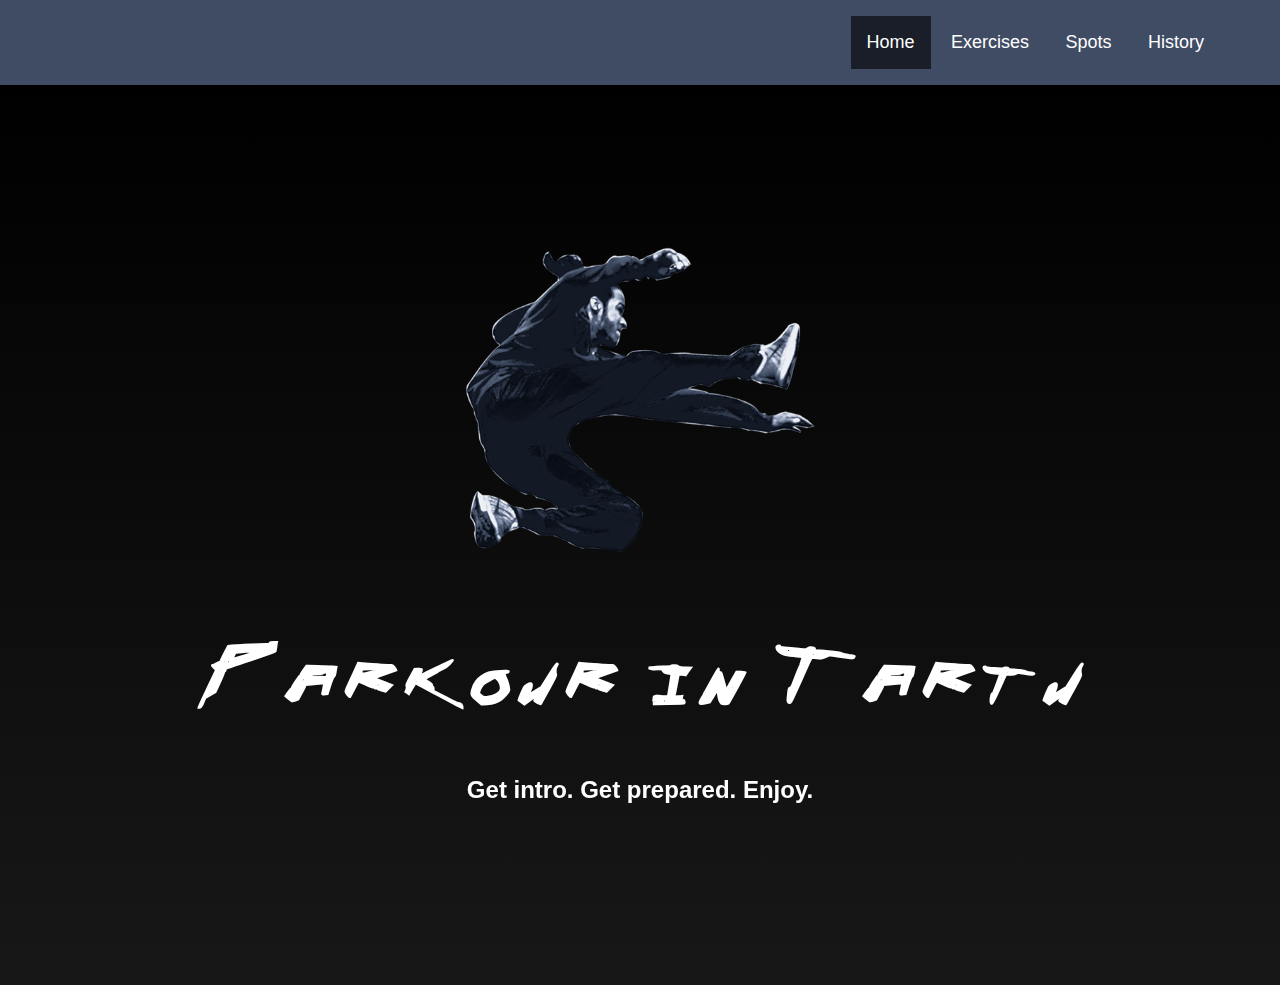
<file: index.html>
<!DOCTYPE html>
<html lang="en">

<head>
    <meta charset="UTF-8">
    <meta name="viewport" content="width=device-width, initial-scale=1.0">
    <link type="text/css" rel="stylesheet" href="styles.css" />
    <link type="text/css" rel="stylesheet" href="index.css" />
    <link rel="shortcut icon" href="icon.ico" />
    <link rel="icon" type="image/vnd.microsoft.icon" href="icon.ico">
    <link rel="icon" type="image/x-icon" href="icon.ico">
    <link rel="icon" href="icon.ico" />
    <title>Home</title>
</head>

<body>
    <div class="nav-bar">
        <nav>
            <ul>
                <li class="active"><a href="index.html">Home</a></li>
                <li><a href="exercises.html">Exercises</a></li>
                <li><a href="map-page.html">Spots</a></li>
                <li><a href="history.html">History</a></li>
            </ul>
        </nav>
    </div>

    <div class="container">
        <iframe
            src="https://www.youtube.com/embed/Qy8NJIedutQ?autoplay=1&amp;loop=1&amp;enablejsapi=1&amp;&amp;playerapiid=featuredytplayer&amp;controls=0&amp;modestbranding=1&amp;rel=0&amp;showinfo=0&amp;color=white&amp;iv_load_policy=3&amp;theme=light&amp;wmode=transparent&amp;mute=1"
            allow="autoplay" class="video"></iframe>

        <div class="filter"></div>

        <div class="content">
            <div class="vertical-allignment-center">
                <img alt="" src="img/parkour-logo.png" class="logo" />
                <h1 class="title">Parkour in Tartu</h1>
                <h2>Get intro. Get prepared. Enjoy.</h2>
            </div>
        </div>
    </div>

</body>

</html>
</file>
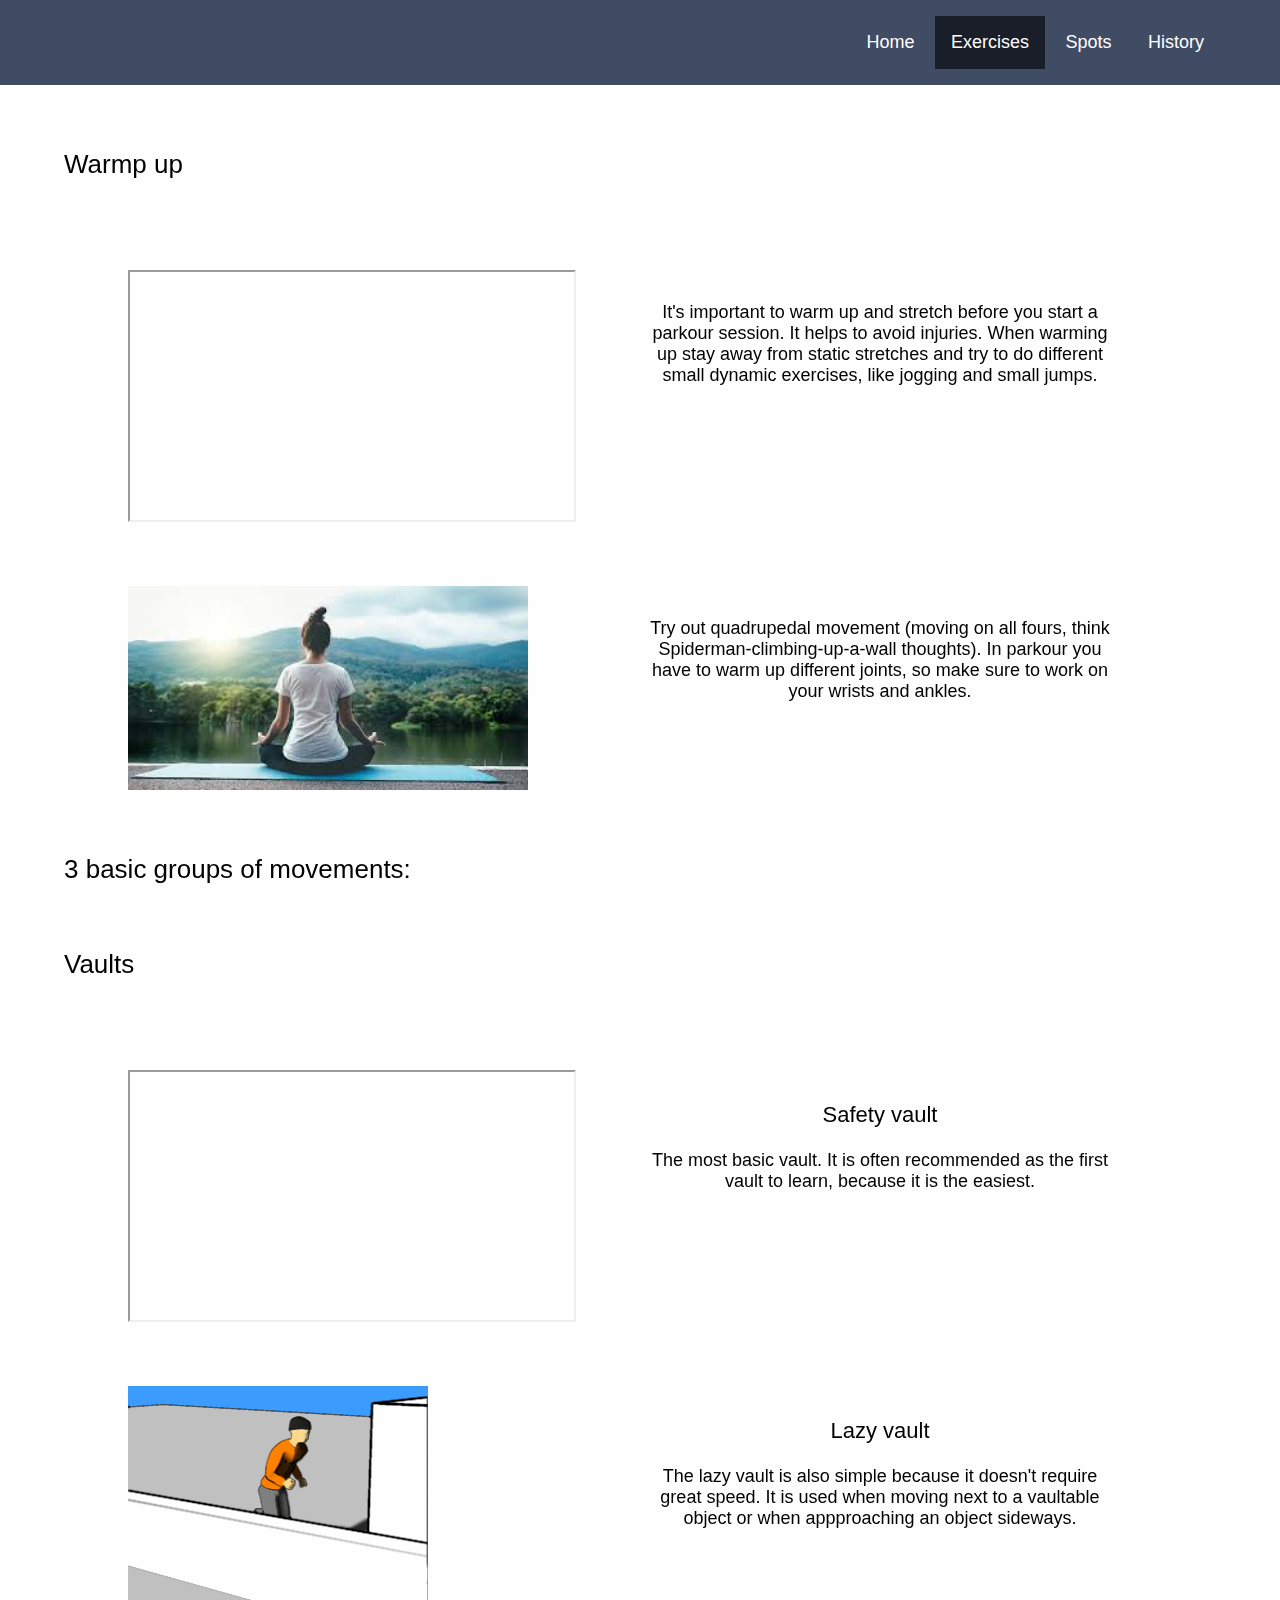
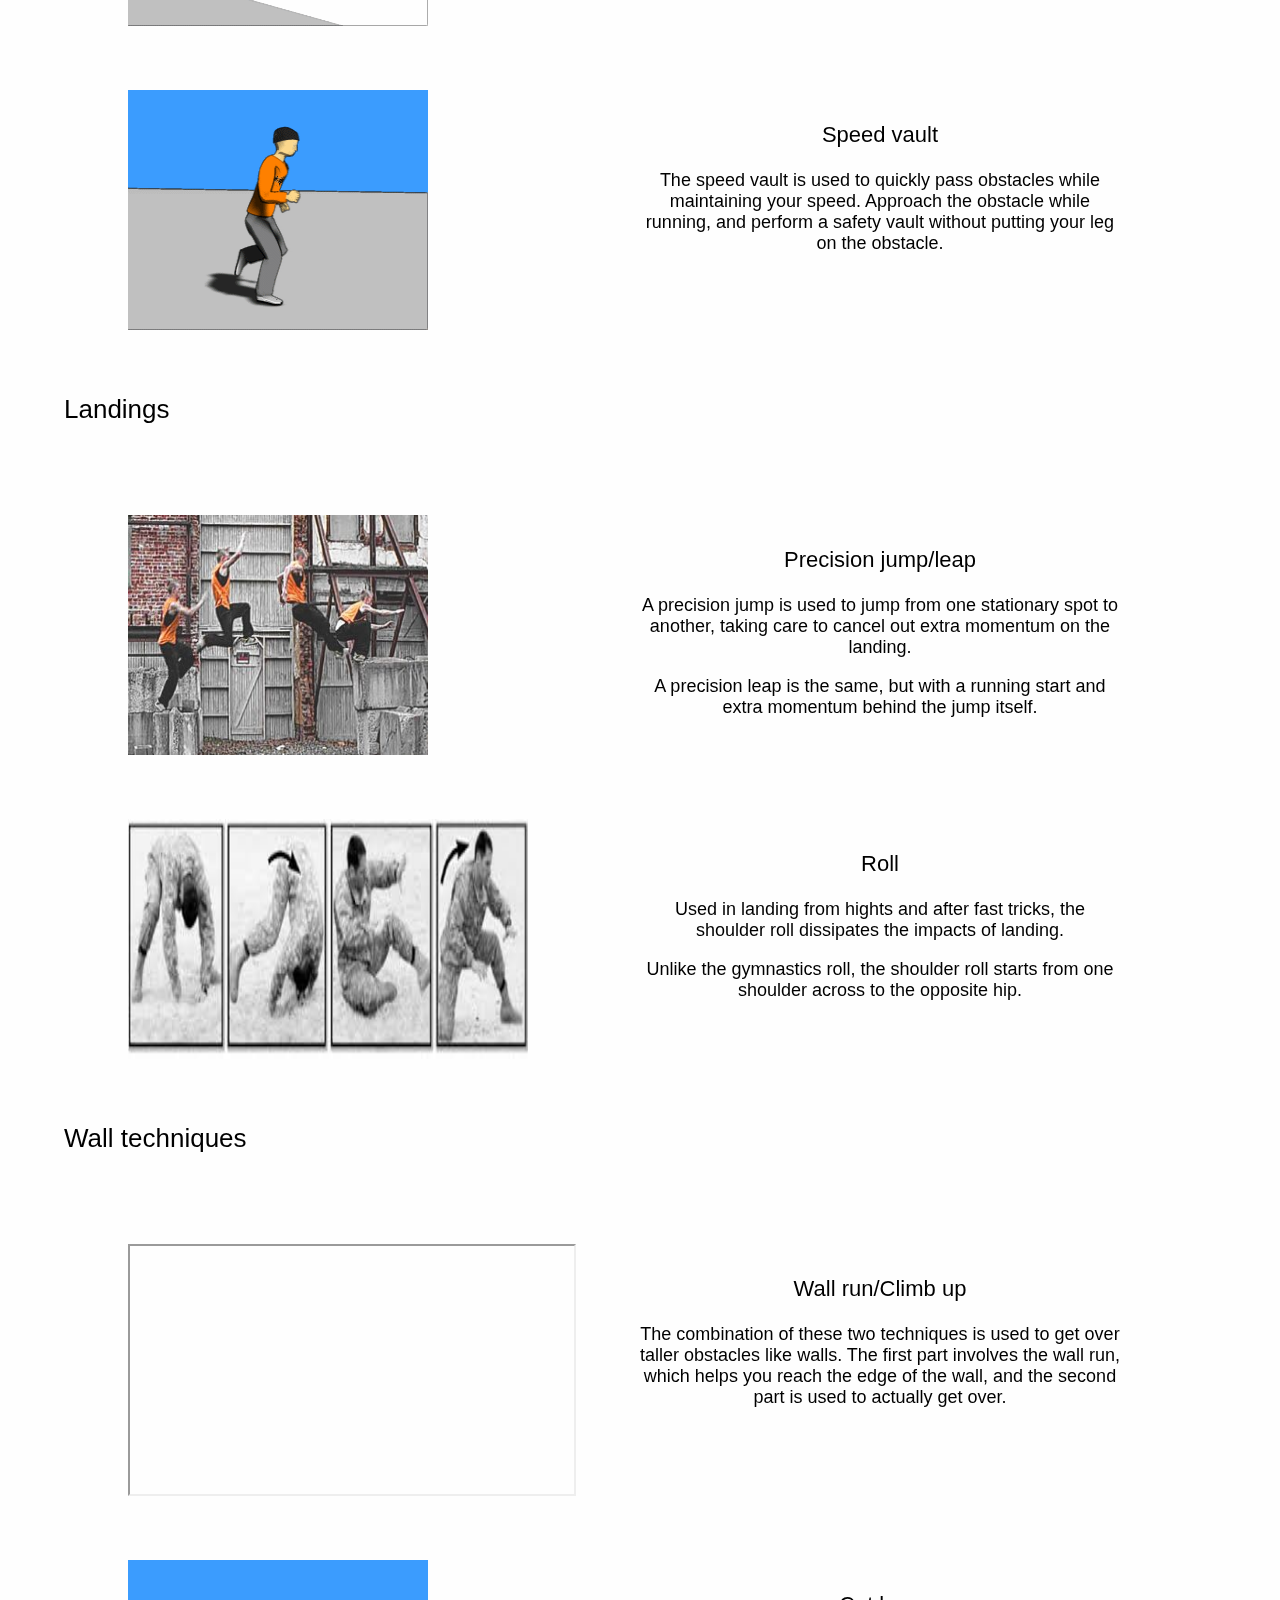
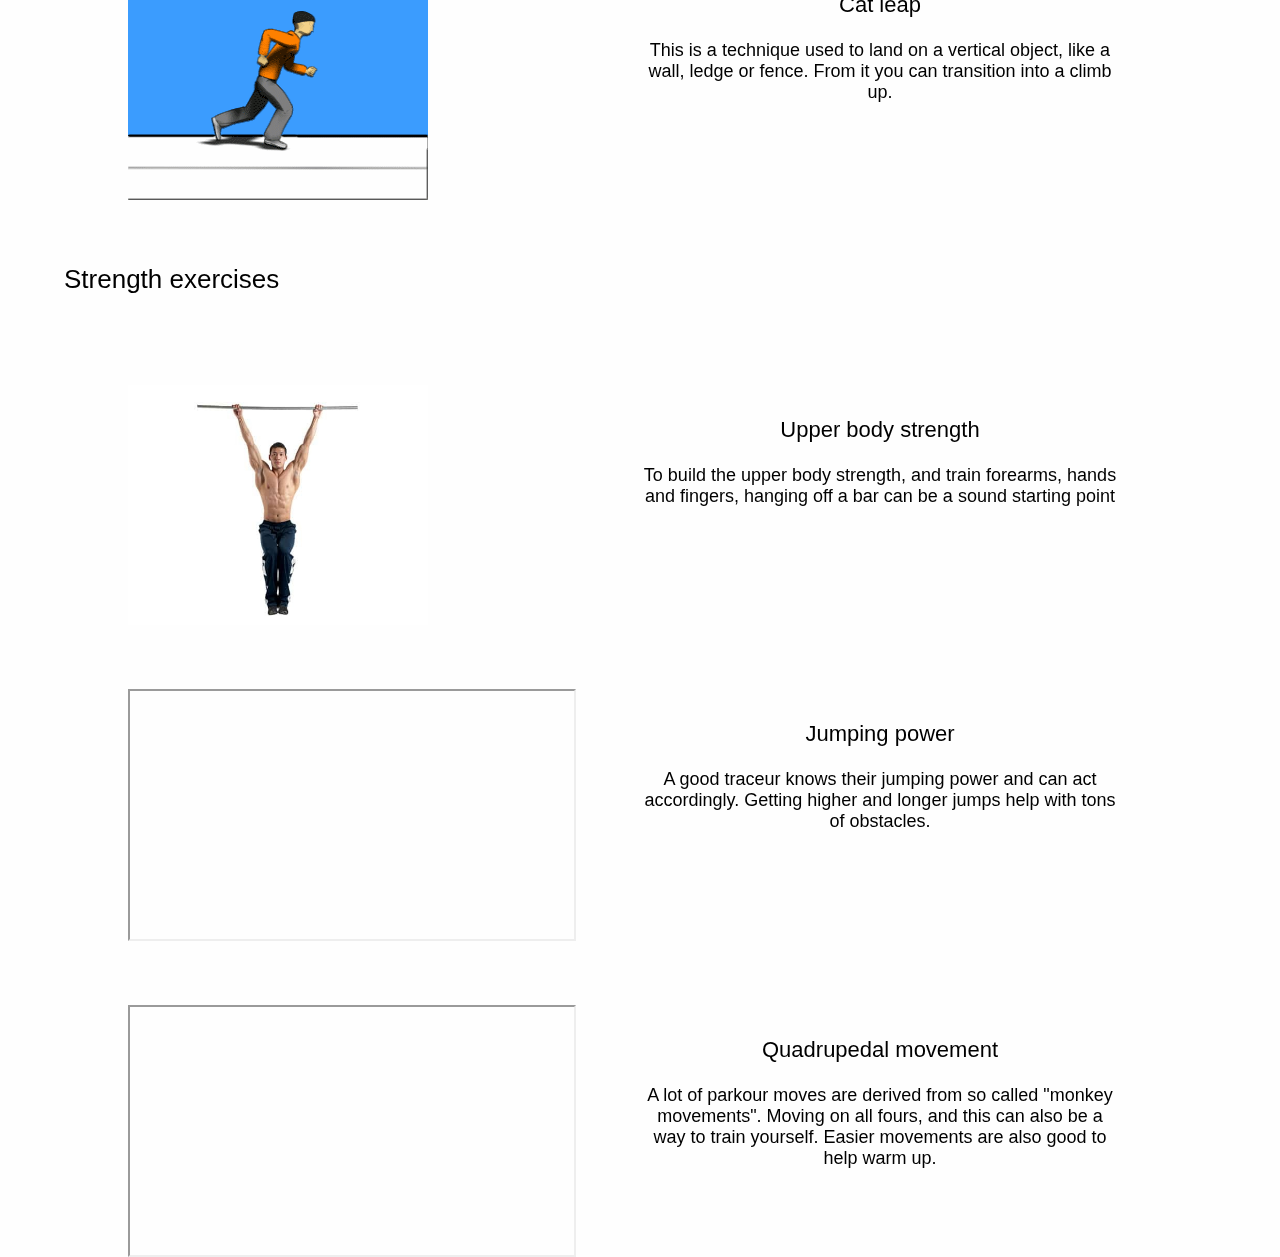
<file: exercises.html>
<!DOCTYPE html>
<html lang="en">

<head>
    <link type="text/css" rel="stylesheet" href="exercises.css">
    <link type="text/css" rel="stylesheet" href="styles.css" />
    <meta charset="UTF-8">
    <meta name="viewport" content="width=device-width, initial-scale=1.0">
    <link rel="shortcut icon" href="icon.ico" />
    <link rel="icon" type="image/vnd.microsoft.icon" href="icon.ico">
    <link rel="icon" type="image/x-icon" href="icon.ico">
    <link rel="icon" href="icon.ico" />
    <title>Exercises</title>
</head>

<body>
    <!-- Siia läheb see nav asi-->
  <div class="nav-bar">
    <nav>
        <ul>
            <li><a href="index.html">Home</a></li>
            <li class="active"><a href="exercises.html">Exercises</a></li>
            <li><a href="map-page.html">Spots</a></li>
            <li><a href="history.html">History</a></li>
        </ul>
    </nav>
    </div>
    <p class="movement">Warmp up</p> 
    <div class="row">
      <div class="column">
        <iframe class="video" src="https://www.youtube.com/embed/qGSc-EUlyrQ"></iframe>
      </div>
      <div class="column">
        <p class="warm_up">It's important to warm up and stretch before you start a parkour session. It helps to avoid injuries.
          When warming up stay away from static stretches and try to do different small dynamic exercises, 
          like jogging and small jumps.</p>
      </div>
    </div>
    <div class="row">
      <div class="column">
        <img class="yoga" src="img/yoga_picture.jpg" alt="A yoga pose">
      </div>
      <div class="column">
        <p class="warm_up">Try out quadrupedal movement (moving on all fours, think Spiderman-climbing-up-a-wall thoughts). 
          In parkour you have to warm up different joints, so make sure to work on your wrists and ankles.</p>
      </div>
    </div>
    <p class="movement">3 basic groups of movements:</p> 
    <p class="movement" >Vaults</p>
    <div class="row">
      <div class="column">
        <iframe class="video" src="https://www.youtube.com/embed/OZFnbIOmmIY"></iframe>
      </div>
      <div class="column">
        <p class="title">Safety vault</p>
        <p>The most basic vault. It is often recommended as the first vault to learn,
          because it is the easiest. 
        </p>
      </div>
    </div>
    <div class="row">
      <div class="column">
        <img src="img/Lazyvault.gif" alt="A gif of a lazy vault">
      </div>
      <div class="column">
        <p class="title">Lazy vault</p>
        <p>The lazy vault is also simple because it doesn't require great speed.
          It is used when moving next to a vaultable object or when appproaching 
          an object sideways.
        </p>
      </div>
    </div>
    <div class="row">
      <div class="column">
        <img src="img/Speed_Vault.gif" alt="A gif of a speed vault">
      </div>
      <div class="column">
        <p class="title">Speed vault</p>
        <p>The speed vault is used to quickly pass obstacles while maintaining your speed.
          Approach the obstacle while running, and perform a safety vault without
          putting your leg on the obstacle.
        </p>
      </div>
    </div>
    <p class="movement" >Landings</p>
    <div class="row">
      <div class="column">
        <img src="img/precision_jump.jpg" alt="Precision leap">
      </div>
      <div class="column">
        <p class="title">Precision jump/leap</p>
        <p>A precision jump is used to jump from one stationary spot to another,
          taking care to cancel out extra momentum on the landing.
        </p>
        <p>A precision leap is the same, but with a running start and extra
          momentum behind the jump itself.
        </p>
      </div>
    </div>
    <div class="row">
      <div class="column">
        <img class= "roll" src="img/Roll.jpg" alt="A leap and a roll">
      </div>
      <div class="column">
        <p class="title">Roll</p>
        <p>Used in landing from hights and after fast tricks, the shoulder roll
          dissipates the impacts of landing.
        </p>
        <p>Unlike the gymnastics roll, the shoulder roll starts from one shoulder
          across to the opposite hip.
        </p>
      </div>
    </div>
    <p class="movement" > Wall techniques</p>
    <div class="row">
      <div class="column">
        <iframe class="video" src="https://www.youtube.com/embed/-kL1CvQHywU"></iframe>
      </div>
      <div class="column">
        <p class="title">Wall run/Climb up</p>
        <p>The combination of these two techniques is used to get over taller obstacles
          like walls. The first part involves the wall run, which helps you reach the edge
          of the wall, and the second part is used to actually get over.
        </p>
      </div>
    </div>
    <div class="row">
      <div class="column">
        <img src="img/Cat_Leap.gif" alt="A gif of a cat leap">
      </div>
      <div class="column">
        <p class="title">Cat leap</p>
        <p>This is a technique used to land on a vertical object, like a wall,
          ledge or fence. From it you can transition into a climb up.
        </p>
      </div>
    </div>
    <p class="movement">Strength exercises</p> 
    <div class="row">
      <div class="column">
          <img src="img/Dead_hang.jpg" alt="Man hanging from a bar">
      </div>
      <div class="column">
        <p class="title">Upper body strength</p>
        <p >To build the upper body strength, and train forearms, hands and fingers, hanging off a bar can be a sound starting point</p>
      </div>
    </div>
    <div class="row">
      <div class="column">
        <iframe class="video" src="https://www.youtube.com/embed/MjXUd0utdoI"></iframe>
      </div>
      <div class="column">
        <p class="title">Jumping power</p>
        <p>A good traceur knows their jumping power and can act accordingly. 
          Getting higher and longer jumps help with tons of obstacles.</p>
      </div>
    </div>
    <div class="row">
      <div class="column">
        <iframe class="video" src="https://www.youtube.com/embed/hYR_hx_8Dds"></iframe>
      </div>
      <div class="column">
        <p class="title">Quadrupedal movement</p>
        <p>A lot of parkour moves are derived from so called "monkey movements". 
          Moving on all fours, and this can also be a way to train yourself. Easier
          movements are also good to help warm up.</p>
      </div>
    </div>
</body>
</html>
</file>
<file: styles.css>
@keyframes appear {
    from { opacity: 0; }
    to { opacity: 1; }
}

@font-face {
    font-family: "Cyberpunk-Regular";
    src: url("fonts/Cyberpunk-Regular.ttf")
    }

h1 {
    font-family: Cyberpunk-Regular, Arial, Helvetica, sans-serif;
    font-size: 84px;
    animation-name: appear;
    animation-duration: 2s;
}

body {
    margin: 0;
    font-family: Roboto, Oxygen, Ubuntu, Cantarell, 'Open Sans', 'Helvetica Neue', sans-serif;
}

div.nav-bar {
    background-color: rgba(63, 76, 100, 60);
    display: block;
    overflow: hidden;
}

nav {
    float: right;
    margin-right: 60px;
}

nav ul li {
    display: inline-block;
    padding:16px;
    top: 16px;
}

nav ul li a {
    font-size: large;
    color: white;
    text-decoration: none;
}

nav ul li.active {
    background-color: rgb(25,30,40);
}
</file>
<file: index.css>
.container {
    height: 100vh;
    width: 100%;
    -webkit-background-size: cover;
    -moz-background-size: cover;
    -o-background-size: cover;
    background-size: cover;
    background-color: #000;
    background-repeat: no-repeat;
    background-position: center center;
    text-align: center;
    vertical-align: middle;
    position: relative;
    background-attachment: fixed;
    overflow: hidden;
}

.content {
    position: absolute;
    top: 0;
    left: 0;
    bottom: 0;
    right: 0;
    max-width: 1200px;
    margin-left: auto;
    margin-right: auto;
    padding: 0;
    width: 100%;
}

.content .vertical-allignment-center {
    height: 100vh;
    width: 1200px;
    display: table-cell;
    vertical-align: middle;
}

iframe.video {
    height: 1231px; 
    width: 1692px; 
    margin-top: -147px; 
    margin-bottom: -200px;
    border: 0;
}

div.filter {
    height: 100vh;
    width: 100%;
    position: absolute;
    top: 0;
    left: 0;
    background-image: -moz-linear-gradient(top, rgba(0,0,0,0.60), rgba(34,34,34,0.70));
    background-image: -webkit-linear-gradient(top, rgba(0,0,0,0.60), rgba(34,34,34,0.70));
}

img.logo {
    max-width: 350px; 
    width: 100%; 
    height: auto;
}

h1.title {
    color: white;
}

h2 {
    size: 60px;
    color: white;
    font-family: Arial, Helvetica, sans-serif;
}
</file>
<file: exercises.css>
body {
    background-color: #fefefe;
    font-family: roboto;
    color: #000000;
    margin: 0;
}
#warmup_background {
    background: url("parkour bkg 1.jpg");
    background-size: cover;
}
* {
    box-sizing: border-box;
}
button {
    background-color: #3F4C64;
    font-family: roboto;
    color: #d3d3d3;
}
img {
    float: left;
    margin-right: 10%;
    margin-left: 20%;
    margin-top: 10%;
    width:300px;
    height:240px;
}
img.yoga{
    float:left;
    margin-right: 10%;
    margin-left: 20%;
    margin-top: 10%;
    width:400px;
    height:204px;
}
img.roll {
    float: left;
    margin-right: 10%;
    margin-left: 20%;
    margin-top: 10%;
    width:400px;
    height:240px;
}
iframe.video {
    width: 448px;
    height: 252px;
    float: left;
    margin-right: 10%;
    margin-left: 20%;
    margin-top: 10%;
}
p {
    text-align: center;
    margin-right: 25%;
    margin-top: 0%;
    font-size:18px
}
p.title {
    text-align: center;
    margin-right: 25%;
    margin-top: 15%;
    font-size:22px
}
p.warm_up {
    text-align: center;
    margin-right: 25%;
    margin-top: 15%;
    font-size:18px
}
p.movement {
    text-align: left;
    margin-left: 5%;
    margin-top: 5%;
    font-size:26px
}

.column {
    float:left;
    padding: 0px;
    width: 50%;
}
.row:after {
    content: "";
    display: table;
    clear: both;
}
</file>
